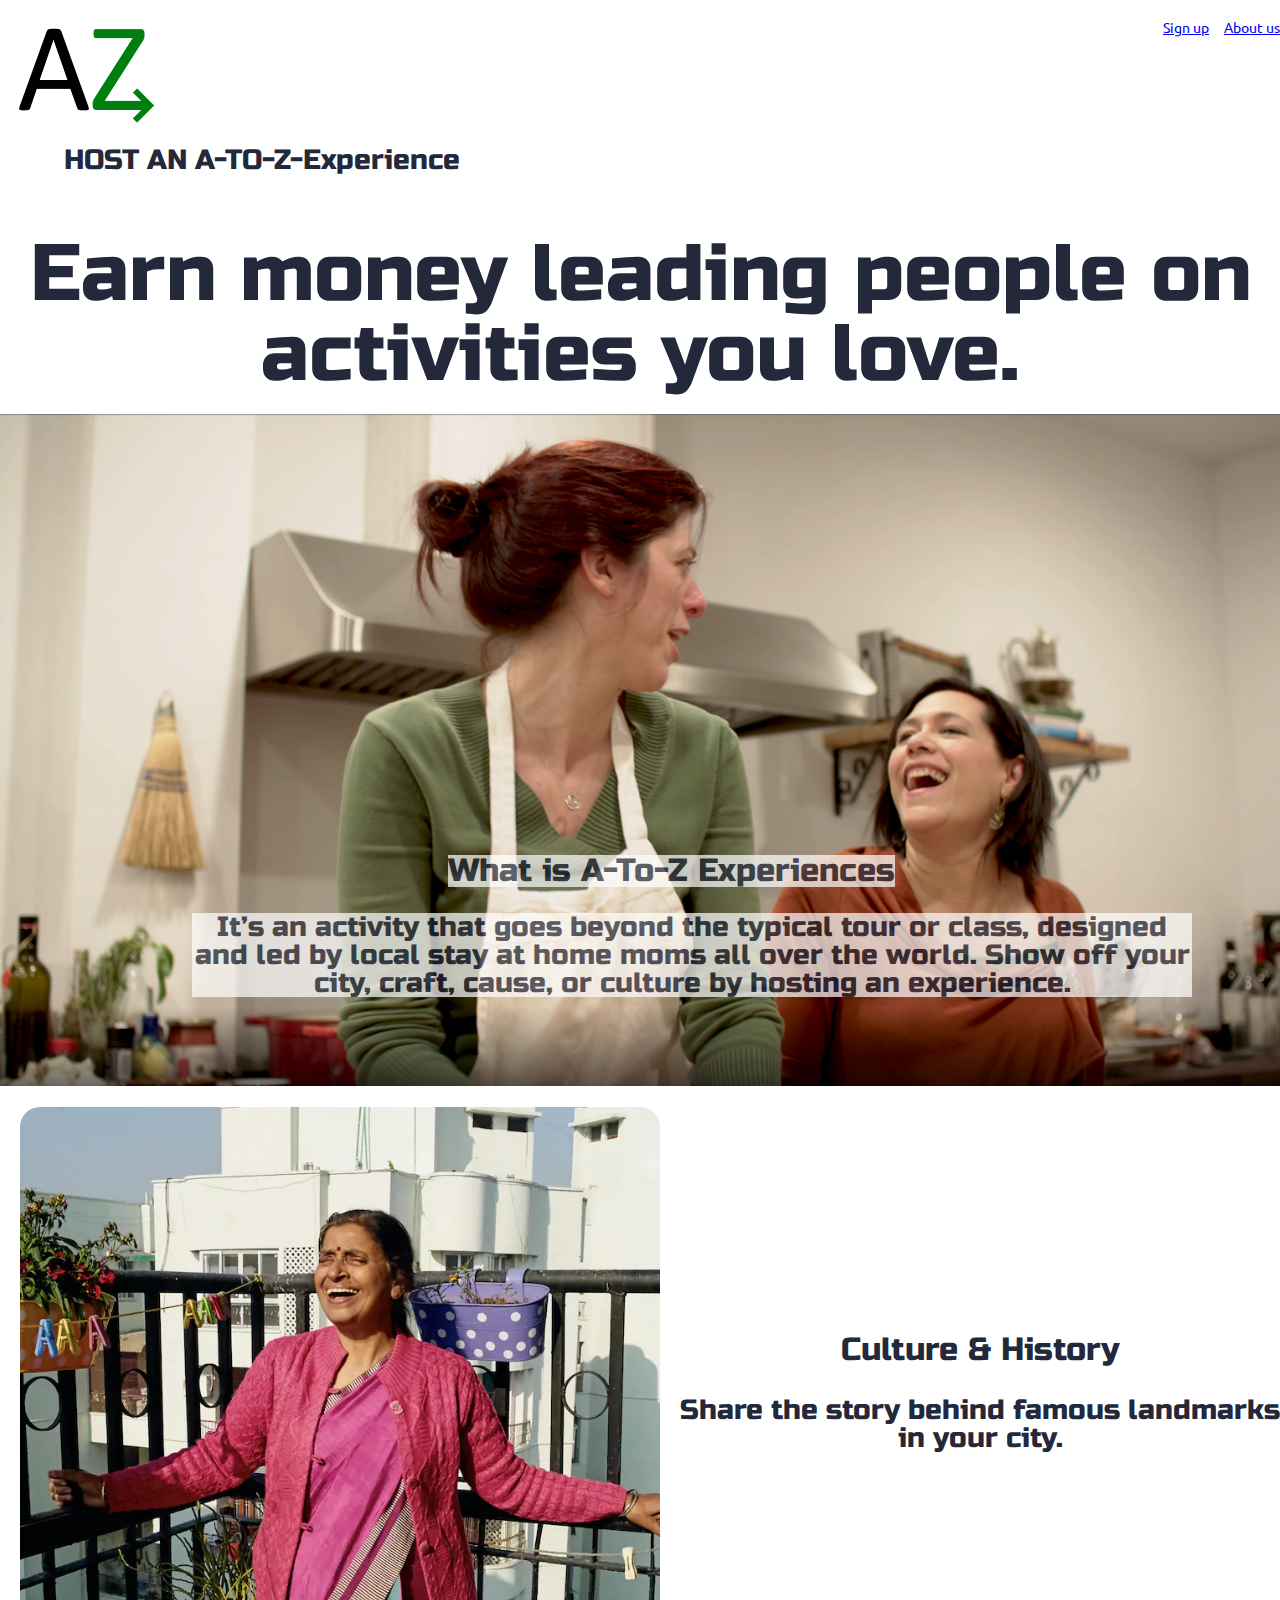
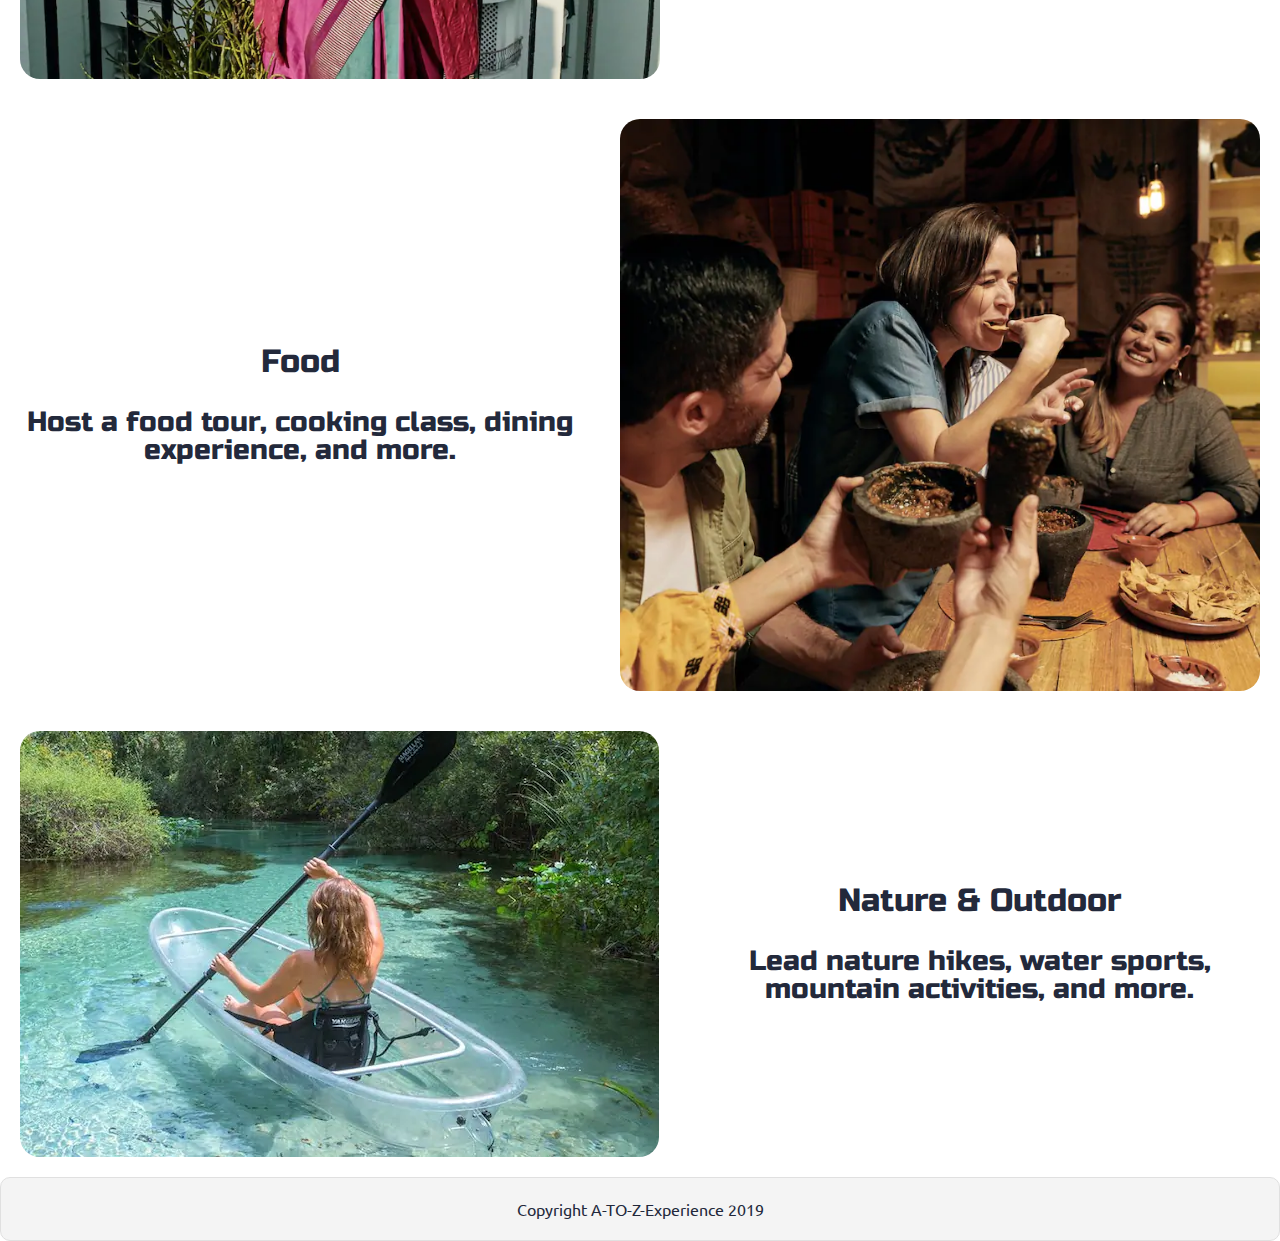
<file: index.html>
<!doctype html>
<html lang="en">
<head>
<meta charset="utf-8">
<title>A-To-Z-Experiences</title>
  <link href="https://fonts.googleapis.com/css?family=Russo+One|Ubuntu" rel="stylesheet">
  <link href="css/index.css" rel="stylesheet">
  <meta name="viewport" content="width=device-width, initial-scale=1">
  <!--[if lt IE 9]>
    <script src="https://cdnjs.cloudflare.com/ajax/libs/html5shiv/3.7.3/html5shiv.js"></script>
  <![endif]-->
</head>

<body>
    <nav>
        <img src="img/A2Z.png" alt="A to Z Logo">
        <ul>
          <li><a href="#">Sign up</a></li>
          <li><a href="aboutus.html">About us</a></li>
        </ul>
    </nav>
    <header class="intro">
      <h3>HOST AN A-TO-Z-Experience</h3>
      <h1>Earn money leading people on activities you love.</h1>
    </header>
    <div class="sec-1">
      <img src="img/pic10.png" alt="Chef Perparing Meals With A Partner">
      <h2>What is A-To-Z Experiences</h2>
      <h3>It’s an activity that goes beyond the typical tour or class, designed and led by local stay at home moms all over the world. Show off your city, craft, cause, or culture by hosting an experience.</h3>
    </div>
    <div class="sec-2">
      <img src="img/pic4.jpg" alt="Person Smiling">
      <div class="sec-2-right">
        <h2>Culture & History</h2>
        <h3>Share the story behind famous landmarks in your city.</h3>
      </div>
    </div>
    <div class="sec-3">
      <img src="img/pic7.jpg" alt="Friends Sharing A Meal">
      <div class="sec-3-left">
        <h2>Food</h2>
        <h3>Host a food tour, cooking class, dining experience, and more.</h3>
      </div>
    </div>
    <div class="sec-4">
      <img src="img/pic5.jpg" alt="Friends Sharing A Meal">
      <div class="sec-4-right">
        <h2>Nature & Outdoor</h2>
        <h3>Lead nature hikes, water sports, mountain activities, and more.</h3>
      </div>
    </div>
    <footer>
      <p>Copyright A-TO-Z-Experience 2019</p>
    </footer>
</body>
</html>
</file>
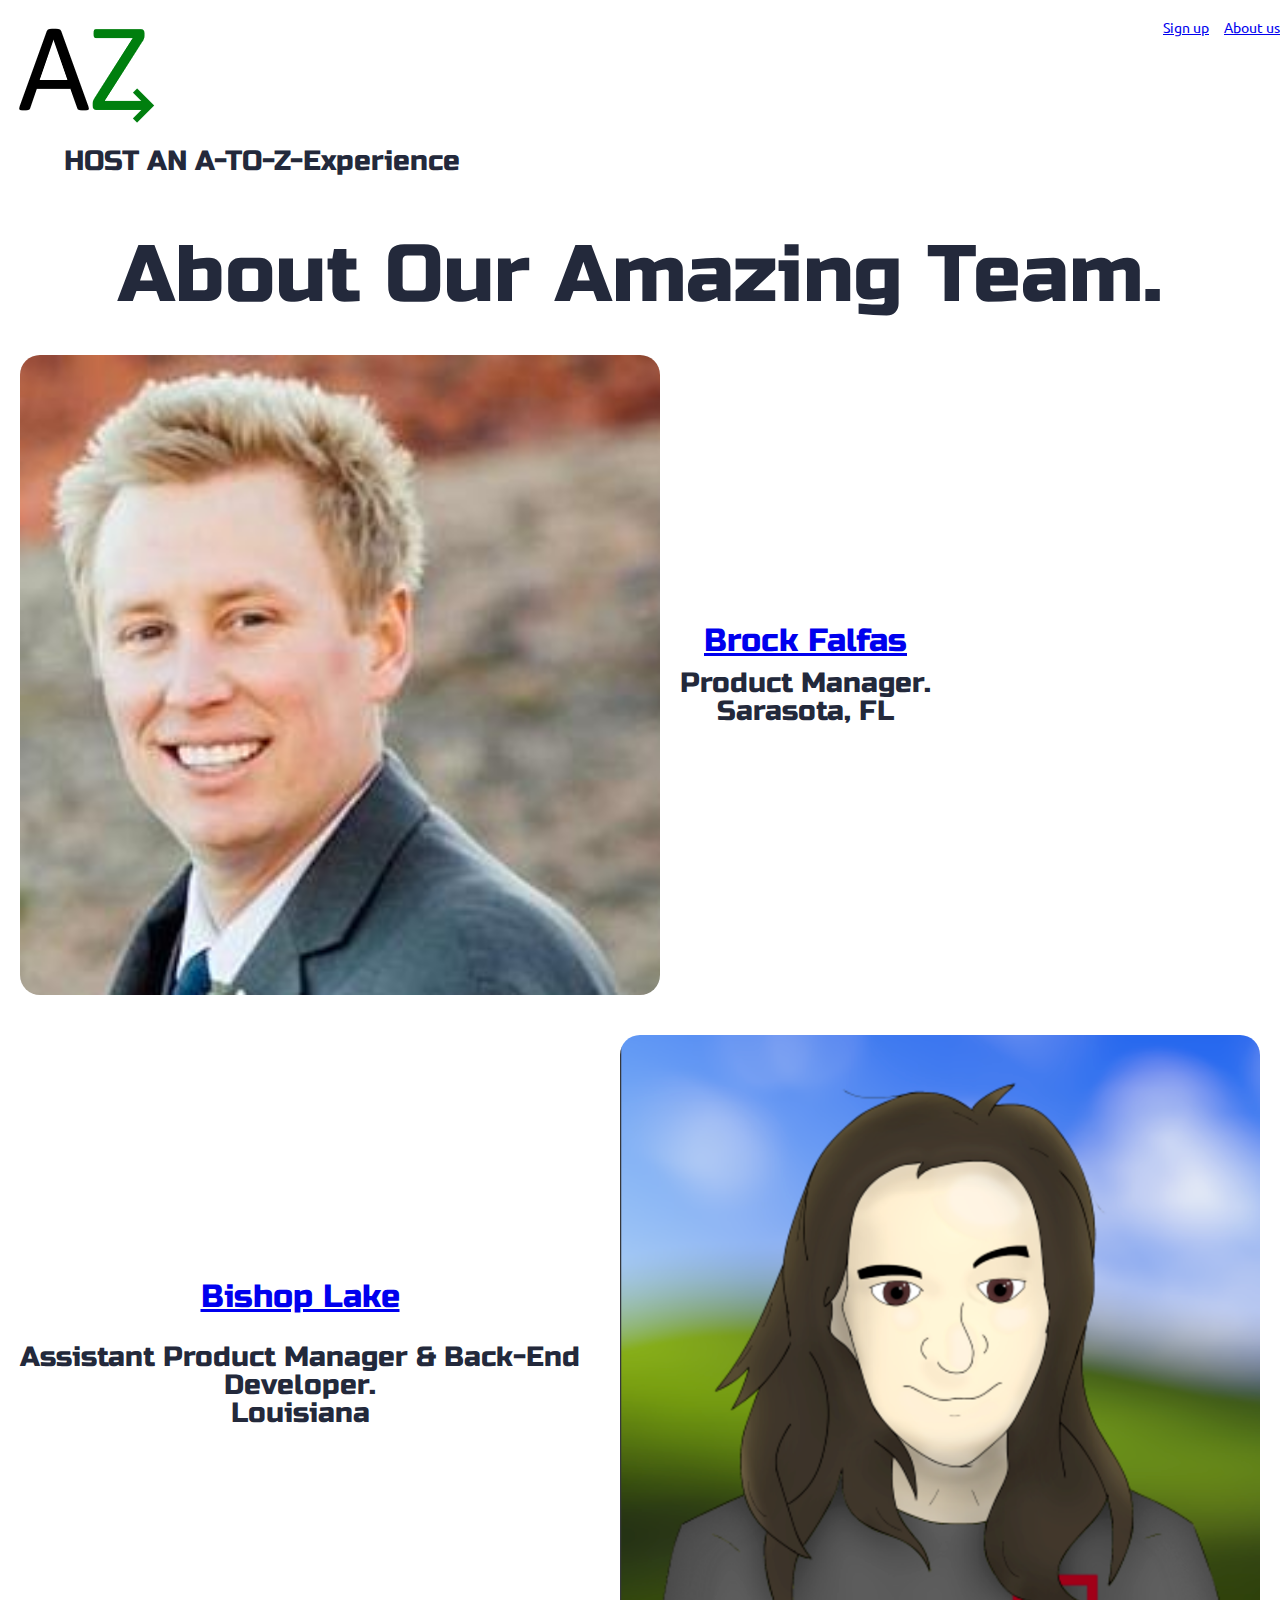
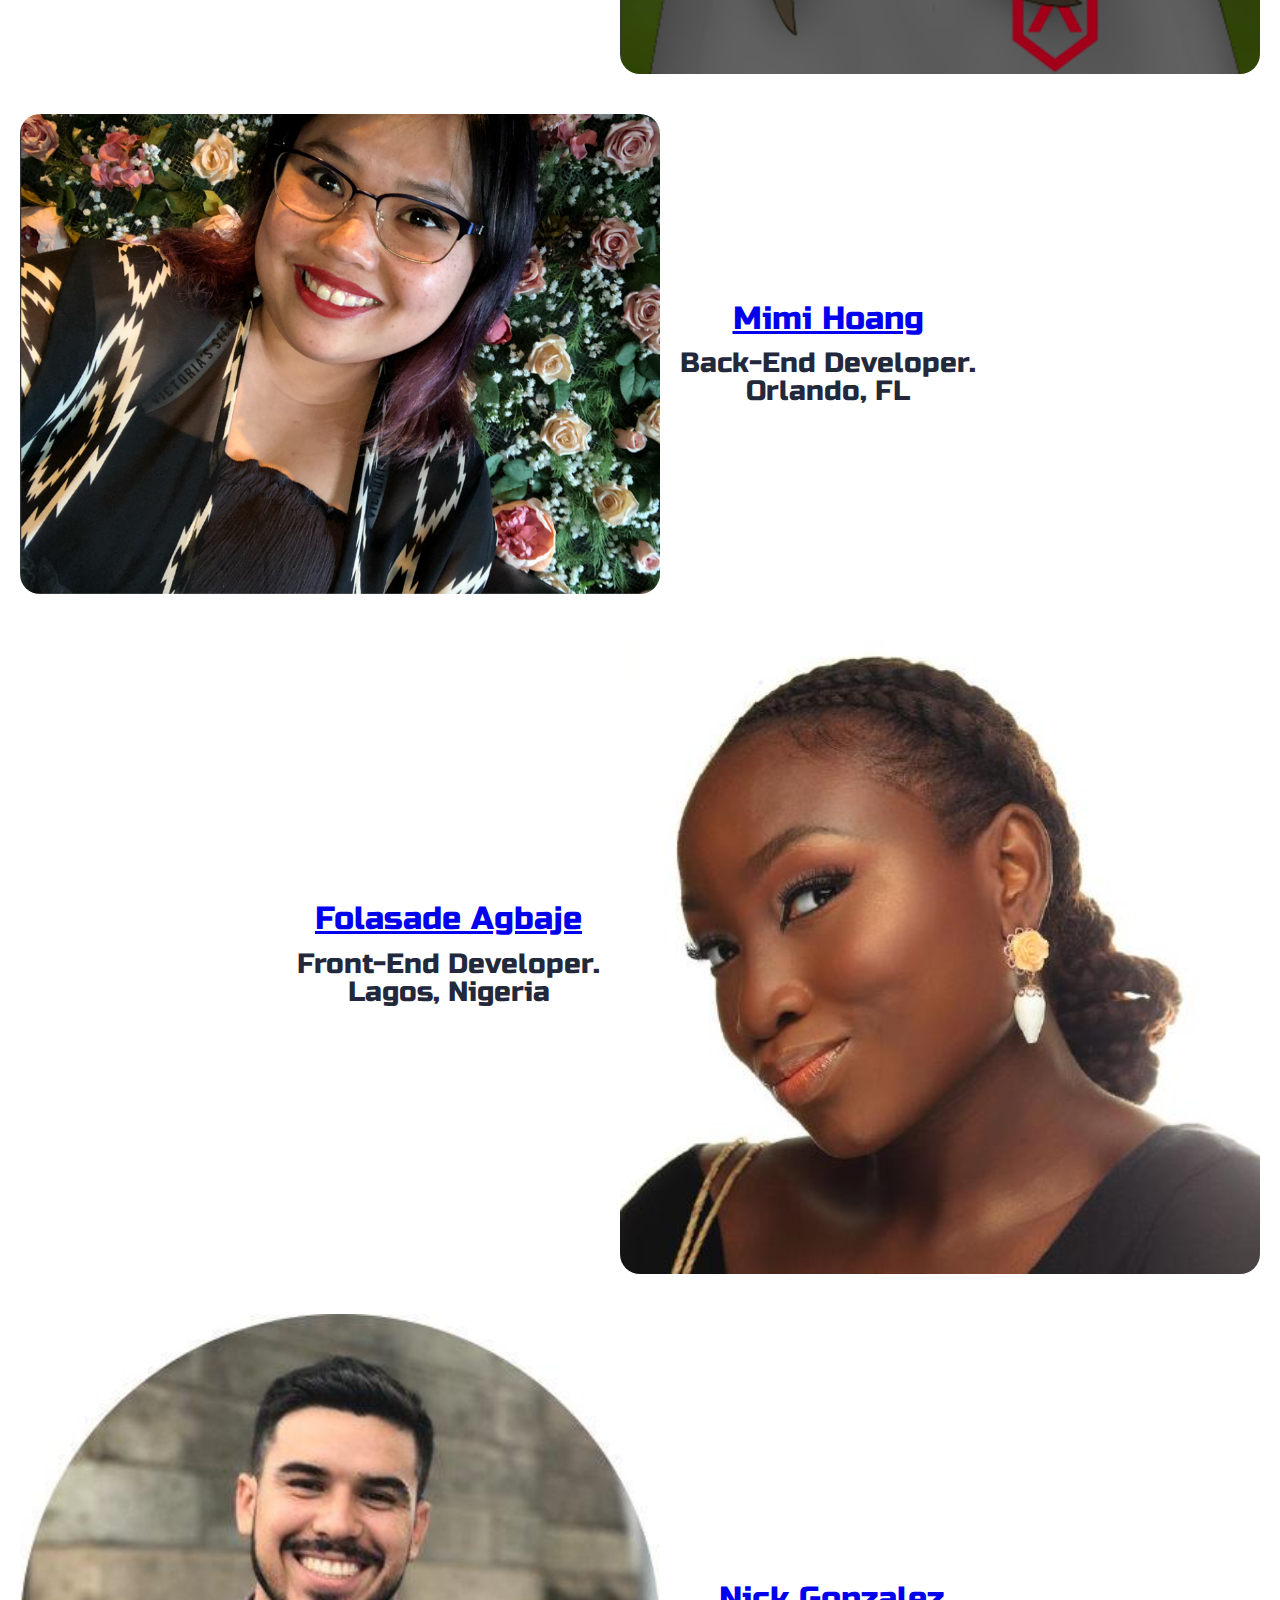
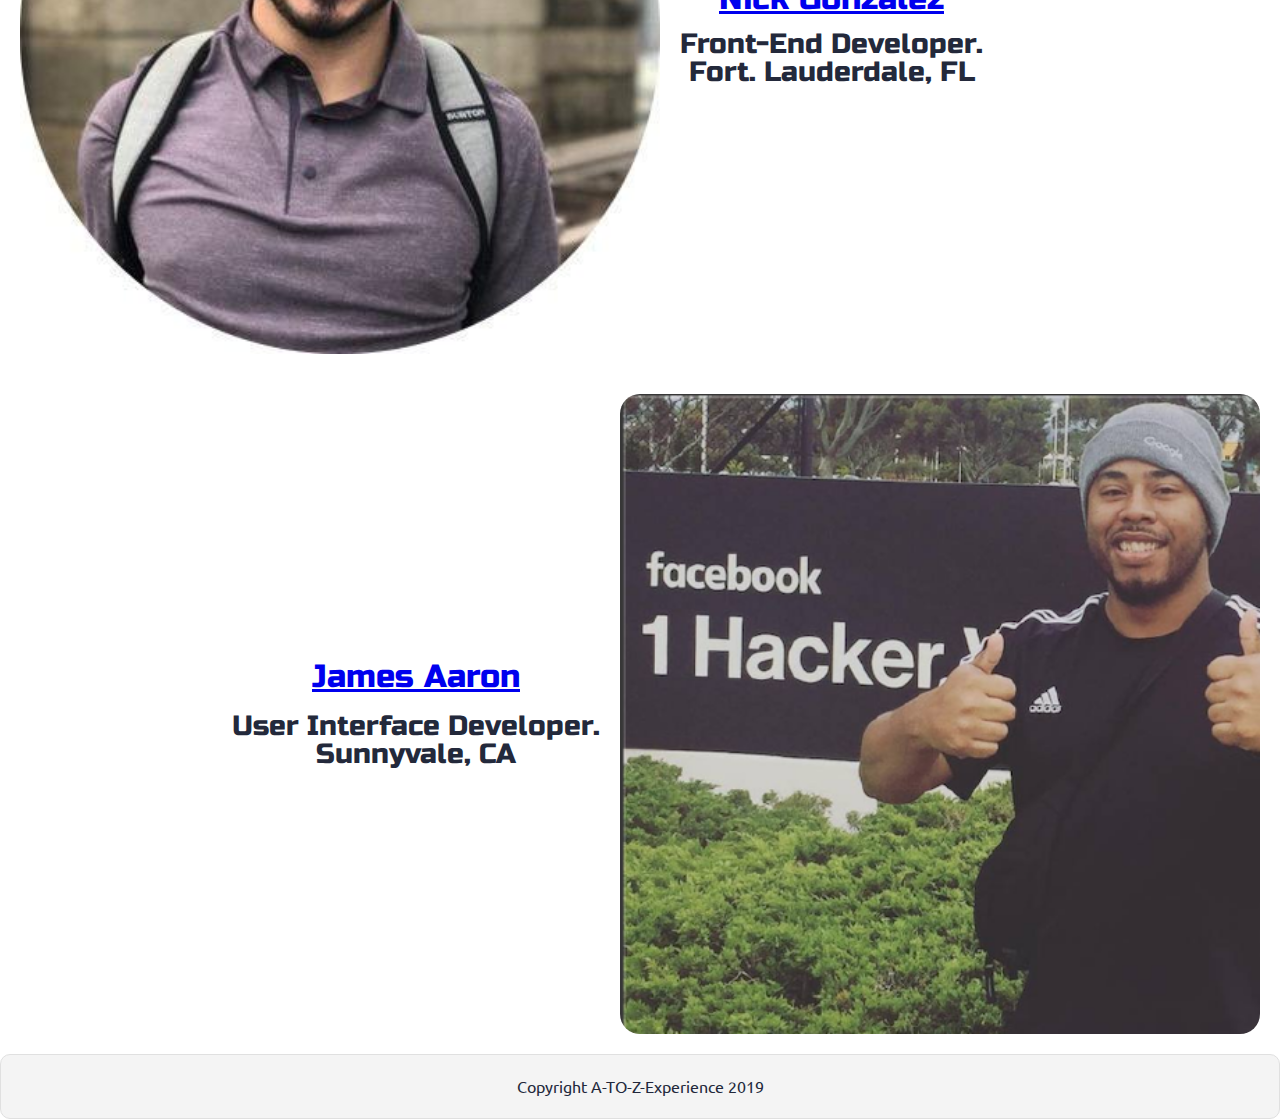
<file: aboutus.html>
<!doctype html>
<html lang="en">
<head>
<meta charset="utf-8">
<title>A-To-Z-Experiences</title>
  <link href="https://fonts.googleapis.com/css?family=Russo+One|Ubuntu" rel="stylesheet">
  <link href="css/index.css" rel="stylesheet">
  <meta name="viewport" content="width=device-width, initial-scale=1">
  <!--[if lt IE 9]>
    <script src="https://cdnjs.cloudflare.com/ajax/libs/html5shiv/3.7.3/html5shiv.js"></script>
  <![endif]-->
</head>

<body>
    <nav>
        <a href="index.html"><img src="img/A2Z.png" alt="A to Z Logo"></a>
        <ul>
          <li><a href="#">Sign up</a></li>
          <li><a href="aboutus.html">About us</a></li>
        </ul>
    </nav>
    <header class="intro">
      <h3>HOST AN A-TO-Z-Experience</h3>
      <h1>About Our Amazing Team.</h1>
    </header>
    <div class="mem1">
      <img src="img/mem1.jpeg">
      <div class="mem-1-right">
        <h2><a href="https://github.com/BrockFalfas" target="_blank">Brock Falfas</a></h2>
        <h3>Product Manager.</h3>
        <h3>Sarasota, FL</h3>
      </div>
    </div>
    <div class="mem2">
      <img src="img/mem4.png">
      <div class="mem-2-left">
        <h2><a href="https://github.com/Bishop-Lake" target="_blank">Bishop Lake</a></h2>
        <h3>Assistant Product Manager & Back-End Developer.</h3>
        <h3>Louisiana</h3>
      </div>
    </div>
    <div class="mem3">
        <img src="img/mem3.png">
        <div class="mem-3-right">
          <h2><a href="https://github.com/meowmimi1" target="_blank">Mimi Hoang</a></h2>
          <h3>Back-End Developer.</h3>
          <h3>Orlando, FL</h3>
        </div>
      </div>
      <div class="mem2">
            <img src="img/mem2.jpeg">
            <div class="mem-2-left">
              <h2><a href="https://github.com/estheragbaje" target="_blank">Folasade Agbaje</a></h2>
              <h3>Front-End Developer.</h3>
              <h3>Lagos, Nigeria</h3>
            </div>
          </div>
          <div class="mem3">
                <img src="img/mem5.jpeg">
                <div class="mem-3-right">
                  <h2><a href="https://github.com/NickGonzalez04" target="_blank">Nick Gonzalez</a></h2>
                  <h3>Front-End Developer.</h3>
                  <h3>Fort. Lauderdale, FL</h3>
                </div>
              </div>
              <div class="mem2">
                    <img src="img/mem6.png">
                    <div class="mem-2-left">
                      <h2><a href="https://github.com/jaaaron" target="_blank">James Aaron</a></h2>
                      <h3>User Interface Developer.</h3>
                      <h3>Sunnyvale, CA</h3>
                    </div>
                  </div>
    <footer>
      <p>Copyright A-TO-Z-Experience 2019</p>
    </footer>
</body>
</html>
</file>
<file: css/index.css>
.btn {
  customButton: center center center;
  background-color: #22283B;
  border-radius: 5px;
  text-align: center;
  width: 90%;
  height: 60px;
  padding-top: 25px;
  color: white;
  font-size: 4rem;
  line-height: 0;
}
@media screen and (min-width: 501px) {
  .btn {
    width: 50%;
    font-size: 3rem;
    line-height: 0;
  }
}
.btn:hover {
  customButton: center center center;
  background-color: black;
  border-radius: 5px;
  text-align: center;
  width: 91%;
  height: 60px;
  padding-top: 25px;
  color: red;
  font-size: 4rem;
  line-height: 0;
  border: 1px dashed red;
}
@media screen and (min-width: 501px) {
  .btn:hover {
    width: 51%;
    font-size: 3.1rem;
    line-height: 0;
  }
}
/* Stretch Goal */
.btn:active {
  -webkit-animation-name: example;
  /* Safari 4.0 - 8.0 */
  -webkit-animation-duration: 4s;
  /* Safari 4.0 - 8.0 */
  animation-name: example;
  animation-duration: 4s;
  background-color: yellow;
}
@-webkit-keyframes example {
  from {
    background-color: red;
  }
  to {
    background-color: yellow;
  }
}
/* http://meyerweb.com/eric/tools/css/reset/ 
   v2.0 | 20110126
   License: none (public domain)
*/
html,
body,
div,
span,
applet,
object,
iframe,
h1,
h2,
h3,
h4,
h5,
h6,
p,
blockquote,
pre,
a,
abbr,
acronym,
address,
big,
cite,
code,
del,
dfn,
em,
img,
ins,
kbd,
q,
s,
samp,
small,
strike,
strong,
sub,
sup,
tt,
var,
b,
u,
i,
center,
dl,
dt,
dd,
ol,
ul,
li,
fieldset,
form,
label,
legend,
table,
caption,
tbody,
tfoot,
thead,
tr,
th,
td,
article,
aside,
canvas,
details,
embed,
figure,
figcaption,
footer,
header,
hgroup,
menu,
nav,
output,
ruby,
section,
summary,
time,
mark,
audio,
video {
  margin: 0;
  padding: 0;
  border: 0;
  font-size: 100%;
  font: inherit;
  vertical-align: baseline;
}
/* HTML5 display-role reset for older browsers */
article,
aside,
details,
figcaption,
figure,
footer,
header,
hgroup,
menu,
nav,
section {
  display: block;
}
body {
  line-height: 1;
}
ol,
ul {
  list-style: none;
}
blockquote,
q {
  quotes: none;
}
blockquote:before,
blockquote:after,
q:before,
q:after {
  content: '';
  content: none;
}
table {
  border-collapse: collapse;
  border-spacing: 0;
}
* {
  box-sizing: border-box;
}
html {
  font-size: 62.5%;
}
html,
body {
  font-family: 'Ubuntu', sans-serif;
  color: #5E6164;
  margin: 0 auto;
}
h1,
h2,
h3,
h4,
h5 {
  font-family: 'Russo One', sans-serif;
  color: #23293B;
}
h1 {
  font-size: 4.2rem;
}
h2 {
  font-size: 3.2rem;
}
h3 {
  font-size: 2.8rem;
}
p {
  font-size: 1.6rem;
  line-height: 1.4;
}
.container {
  width: 95vw;
  margin: 0 auto;
}
body {
  margin: 0 auto;
  width: 100vw;
}
body nav {
  display: flex;
}
@media screen and (max-width: 476px) {
  body nav img {
    width: 50%;
  }
}
body nav ul {
  display: flex;
  justify-content: right;
  padding-top: 20px;
  width: 90vw;
}
@media screen and (max-width: 476px) {
  body nav ul {
    width: 70vw;
  }
}
body nav li {
  padding-left: 15px;
  font-size: 1.4rem;
}
body .intro h3 {
  padding-bottom: 40px;
  padding-left: 5%;
}
body .intro h1 {
  display: flex;
  flex-direction: column;
  text-align: center;
  padding: 20px 0;
  font-size: 8rem;
}
@media screen and (max-width: 1122px) {
  body .intro h1 {
    font-size: 6rem;
  }
}
@media screen and (max-width: 476px) {
  body .intro h1 {
    font-size: 4rem;
  }
}
footer {
  color: #22283B;
  background: #f4f4f4;
  padding: 20px 0;
  border: 1px double #e0e0e0;
  border-radius: 10px;
  display: flex;
  justify-content: center;
  align-items: center;
}
body .mem1 {
  display: flex;
}
body .mem1 img {
  margin: 20px 20px;
  width: 50%;
  border-radius: 20px;
}
body .mem1 .mem-1-right {
  text-align: center;
  align-self: center;
}
body .mem1 .mem-1-right h2 {
  padding-bottom: 5%;
}
body .mem2 {
  display: flex;
  flex-direction: row-reverse;
}
body .mem2 img {
  margin: 20px 20px;
  width: 50%;
  border-radius: 20px;
}
body .mem2 .mem-2-left {
  text-align: center;
  align-self: center;
}
body .mem2 .mem-2-left h2 {
  padding-bottom: 5%;
}
body .mem3 {
  display: flex;
}
body .mem3 img {
  margin: 20px 20px;
  width: 50%;
  border-radius: 20px;
}
body .mem3 .mem-3-right {
  text-align: center;
  align-self: center;
}
body .mem3 .mem-3-right h2 {
  padding-bottom: 5%;
}
body .sec-1 {
  position: relative;
}
body .sec-1 img {
  width: 100vw;
  margin: 0 auto;
}
body .sec-1 h2 {
  position: absolute;
  bottom: 200px;
  left: 35%;
  background-color: white;
  opacity: 0.7;
}
@media screen and (max-width: 1122px) {
  body .sec-1 h2 {
    font-size: 2.2rem;
  }
}
@media screen and (max-width: 476px) {
  body .sec-1 h2 {
    bottom: 120px;
    font-size: 1.8rem;
  }
}
@media screen and (max-width: 320px) {
  body .sec-1 h2 {
    font-size: 1rem;
  }
}
body .sec-1 h3 {
  position: absolute;
  bottom: 90px;
  left: 15%;
  background-color: white;
  opacity: 0.7;
  text-align: center;
  max-width: 1000px;
}
@media screen and (max-width: 1122px) {
  body .sec-1 h3 {
    font-size: 1.8rem;
    max-width: 800px;
  }
}
@media screen and (max-width: 476px) {
  body .sec-1 h3 {
    font-size: 1.4rem;
    bottom: 40px;
  }
}
@media screen and (max-width: 320px) {
  body .sec-1 h3 {
    font-size: 1rem;
  }
}
body .sec-2 {
  display: flex;
}
body .sec-2 img {
  margin: 20px 20px;
  width: 50%;
  border-radius: 20px;
}
@media screen and (max-width: 476px) {
  body .sec-2 img {
    width: 90%;
  }
}
@media screen and (max-width: 476px) {
  body .sec-2 {
    flex-direction: column-reverse;
  }
}
body .sec-2 .sec-2-right {
  text-align: center;
  align-self: center;
}
body .sec-2 .sec-2-right h2 {
  padding-bottom: 5%;
}
@media screen and (max-width: 476px) {
  body .sec-2 .sec-2-right h2 {
    padding-top: 5%;
  }
}
body .sec-3 {
  display: flex;
  flex-direction: row-reverse;
}
body .sec-3 img {
  margin: 20px 20px;
  width: 50%;
  border-radius: 20px;
}
@media screen and (max-width: 476px) {
  body .sec-3 img {
    width: 90%;
  }
}
@media screen and (max-width: 476px) {
  body .sec-3 {
    flex-direction: column-reverse;
  }
}
body .sec-3 .sec-3-left {
  text-align: center;
  align-self: center;
}
body .sec-3 .sec-3-left h2 {
  padding-bottom: 5%;
}
body .sec-4 {
  display: flex;
}
body .sec-4 img {
  margin: 20px 20px;
  width: 50%;
  border-radius: 20px;
}
@media screen and (max-width: 476px) {
  body .sec-4 img {
    width: 90%;
  }
}
@media screen and (max-width: 476px) {
  body .sec-4 {
    flex-direction: column-reverse;
  }
}
body .sec-4 .sec-4-right {
  text-align: center;
  align-self: center;
}
body .sec-4 .sec-4-right h2 {
  padding-bottom: 5%;
}
</file>
